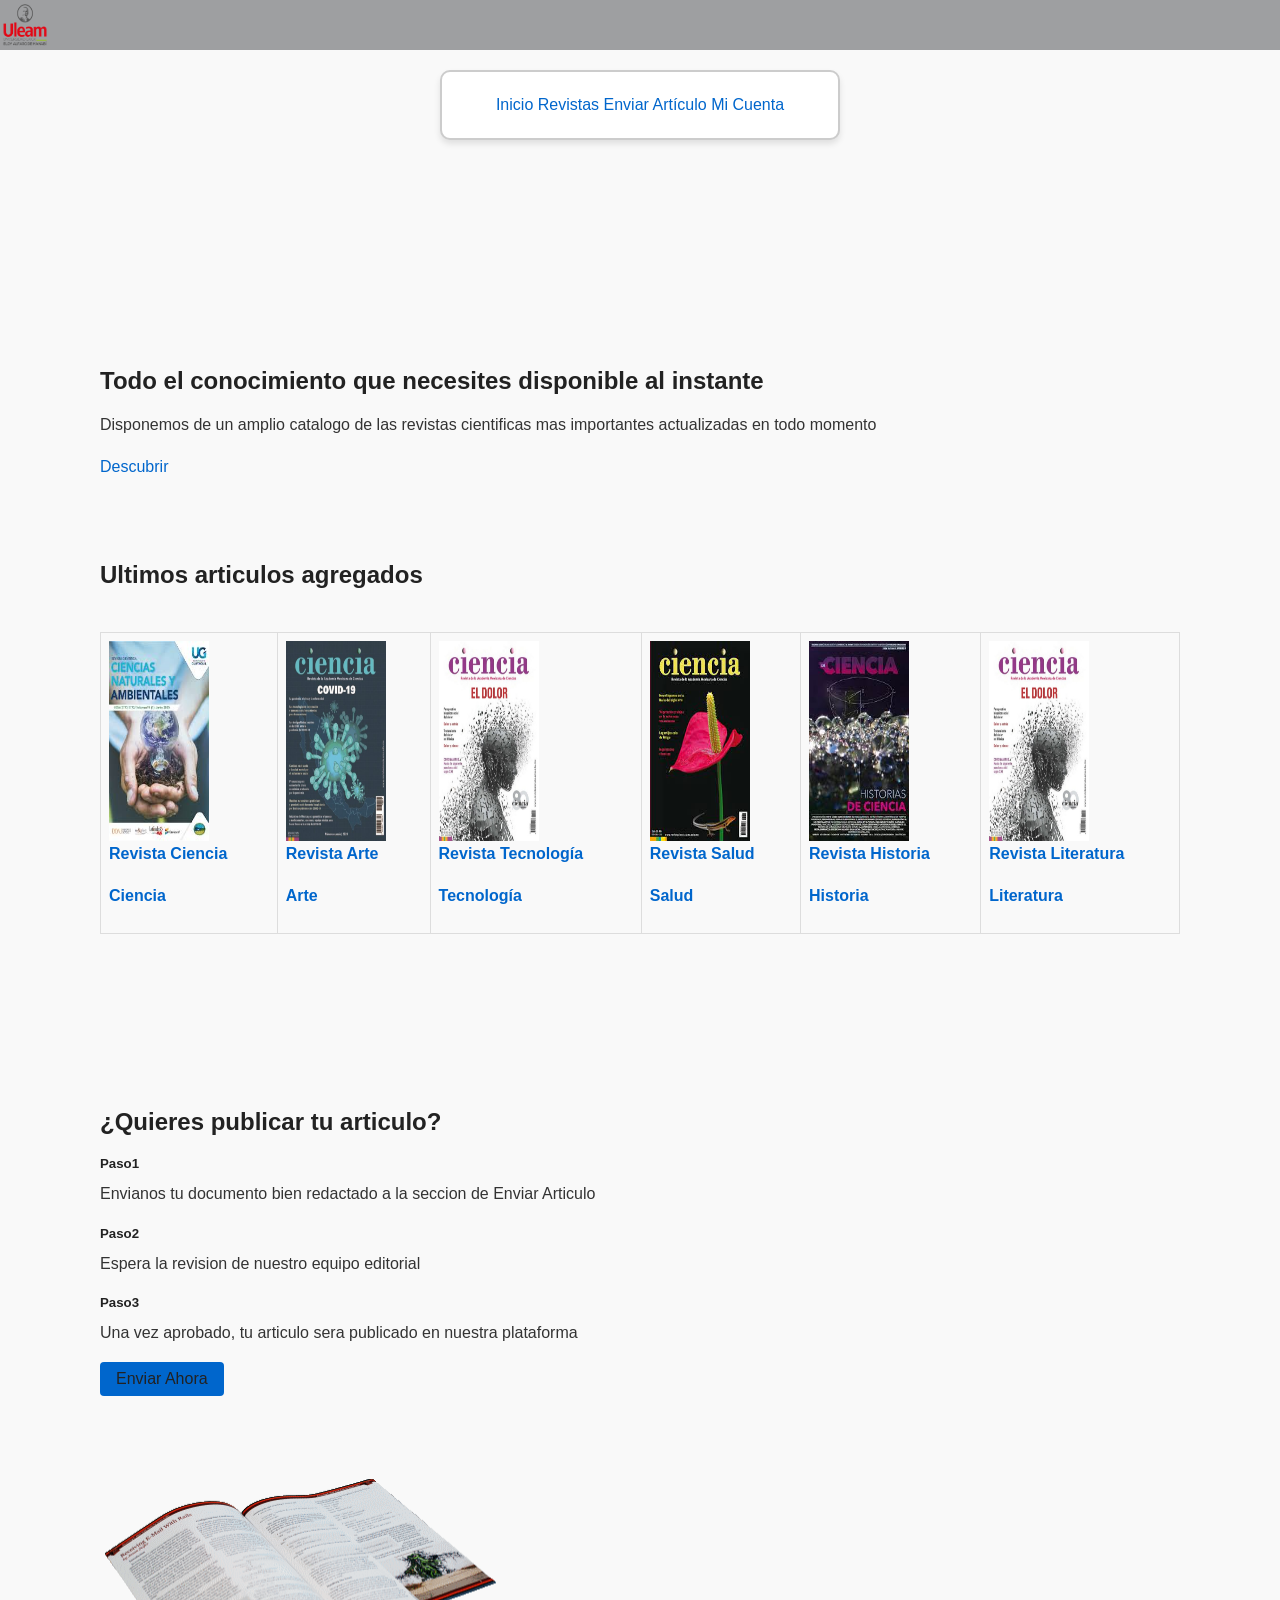
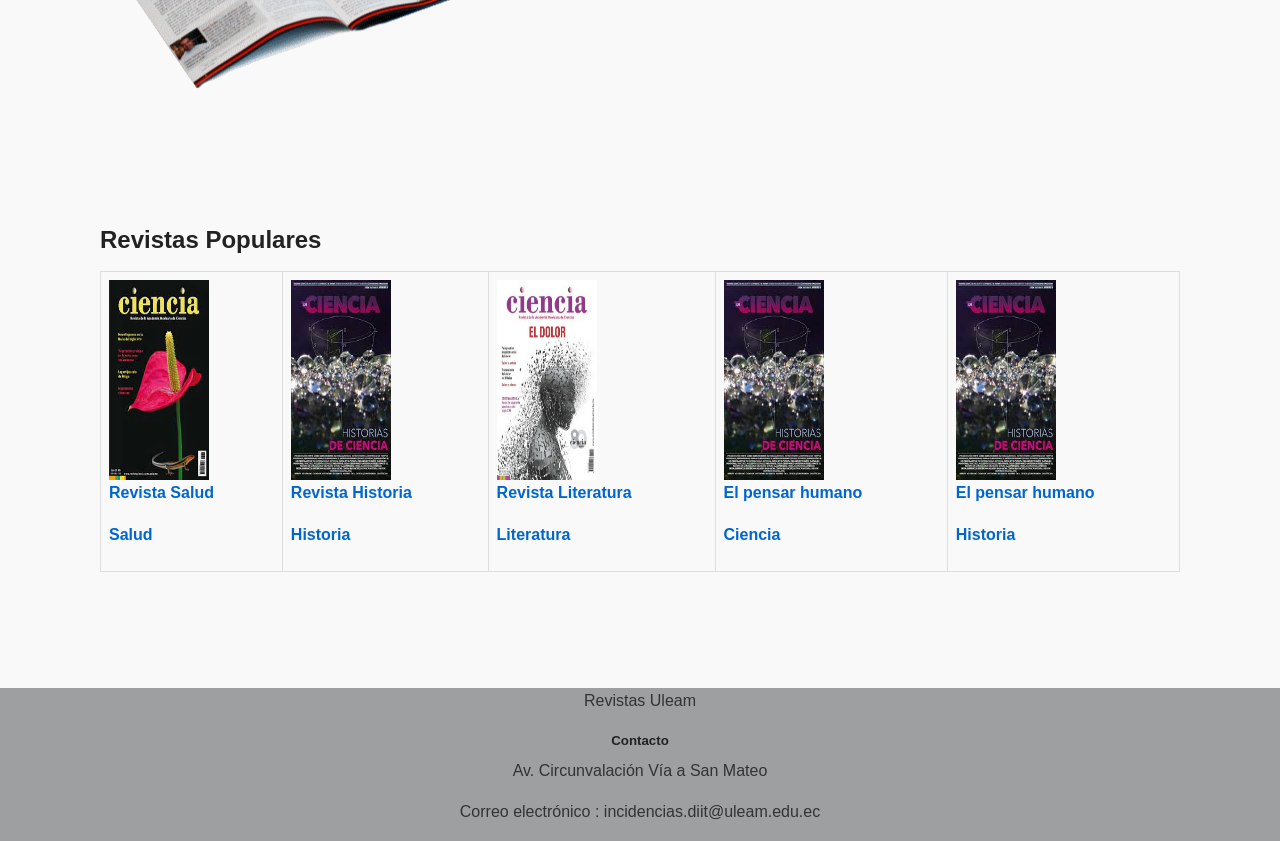
<file: Downloads/TRABAJOS ACW/REP34toSemestre-main/PRJCT revistas/INDEX.HTML>
<!DOCTYPE html>
<html lang="en">

<head>
    <meta charset="UTF-8">
    <meta name="viewport" content="width=device-width, initial-scale=1.0">
    <title>Document</title>
    <link rel="stylesheet" href="CSS/EstilosInx.CSS">

</head>

<body>

    <header>
        <div name="encabezado">

            <img src="ASSETS/LOGO-ULEAM-VERTICAL (1).png" alt="" id="logoul" width="150px" height="150px">

        </div>



        <div name="navinicio" id="navegacion">
            <a href="INDEX.HTML">Inicio</a>
            <a href="REVISTAS.HTML">Revistas</a>
            <a href="EnvioArt.html">Enviar Artículo</a>
            <a href="USUARIO.HTML">Mi Cuenta</a>

        </div>



    </header>

    <main>

        <!-- CONTENEDOR PRINCIPAL DE DESPLAZAMIENTO -->


        <br>
        <br>
        <br>
        <br>

        <h2> Todo el conocimiento que necesites disponible al instante</h2>
        <p>Disponemos de un amplio catalogo de las revistas cientificas mas importantes actualizadas en todo momento
        </p>

        <a href="REVISTAS.HTML">Descubrir</a>

        <br>
        <br>
        <br>
        <br>

        <!-- CONTENEDOR DE ULTIMOS ARTICULOS -->

        <div name="ultimosarticulos" W>

            <h2>Ultimos articulos agregados</h2>
            <br size="10">


            <table id="tabla_ultimos_articulos" class="revistas">
                <tr>
                </tr>
            </table>


        </div>

        <br>
        <br>
        <br>
        <br>
        <br>
        <br>

        <!-- CONTENEDOR DE ENVIO DE ARTICULOS -->

        <div name="envioarticulo">

            <h2>¿Quieres publicar tu articulo?</h2>
            <h5>Paso1</h5>
            <p>Envianos tu documento bien redactado a la seccion de Enviar Articulo</p>
            <h5>Paso2</h5>
            <p>Espera la revision de nuestro equipo editorial</p>
            <h5>Paso3</h5>
            <p>Una vez aprobado, tu articulo sera publicado en nuestra plataforma</p>

            <button>
                <a id="botondeenviar" href="EnvioArt.html">Enviar Ahora</a>
            </button>
            <br><br><br><br>
            <img id="magazine-img" src="ASSETS/Magazine_.png" alt="">


        </div>

        <br>
        <br>
        <br>
        <br>
        <br>

        <!-- CONTENEDOR DE ARTICULOS POPULARES -->

        <div name="ultimosarticulos" class="revistas">

            <h2>Revistas Populares</h2>

            <table id="tabla_revistas_populares">
                <tr>
                </tr>
            </table>







    </main>
    <footer>

        <p>Revistas Uleam</p>
        <H5>Contacto</H5>
        <p>Av. Circunvalación Vía a San Mateo</p>
        <p>Correo electrónico : incidencias.diit@uleam.edu.ec</p>


    </footer>

    <script src="JS/INDEX.JS"></script>
    <script>
        actualizarPagina();
    </script>

</body>

</html>
</file>
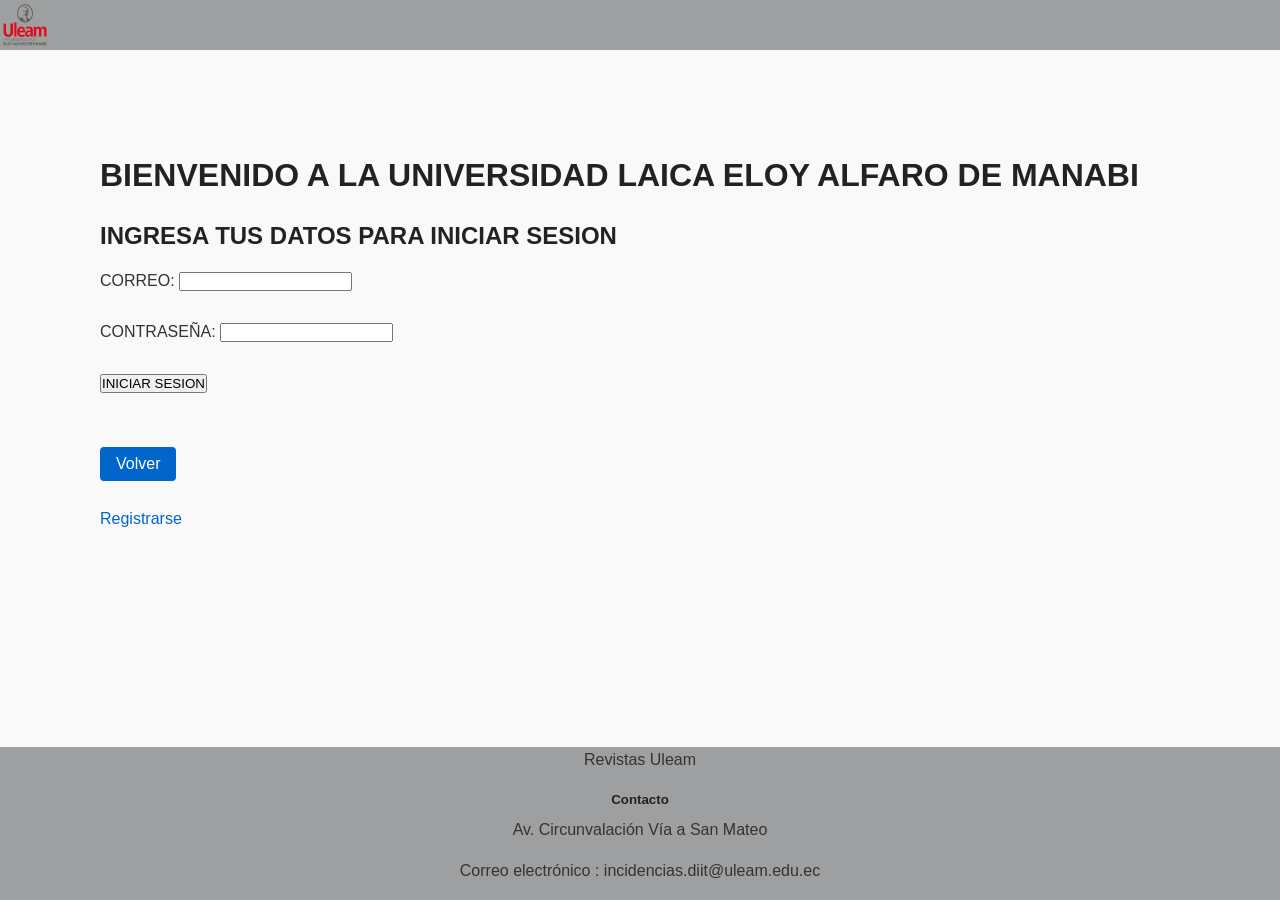
<file: Downloads/TRABAJOS ACW/REP34toSemestre-main/PRJCT revistas/EnvioArt.html>
<!DOCTYPE html>
<html lang="en">

<head>
    <meta charset="UTF-8">
    <meta name="viewport" content="width=device-width, initial-scale=1.0">
    <title>Document</title>
    <link rel="stylesheet" href="CSS/EstilosInx.CSS">


</head>

<body>
    <script src="JS/USUARIO.JS"></script>
    <script>sesionactiva()</script>

    <header>
        <div name="encabezado">

            <img src="ASSETS/LOGO-ULEAM-VERTICAL (1).png" alt="" id="logoul" width="150px" height="150px">

        </div>


        <div name="navinicio" id="navegacion">
            <a href="INDEX.HTML">Inicio</a>
            <a href="REVISTAS.HTML">Revistas</a>
            <a href="EnvioArt.html">Enviar Artículo</a>
            <a href="USUARIO.HTML">Mi Cuenta</a>

        </div>

        <br size="10px">
        <br size="10px">

    </header>








    <main>

        <!-- FORMULARIO DE ENVÍO DE ARTÍCULOS -->


        <h2>Enviar Artículo</h2>

        <form action="" enctype="multipart/form-data" onsubmit="validacionEnvioRevista(this)">

            <label for="titulo">Título del Artículo:</label><br>
            <input type="text" id="titulo" name="titulo" maxlength="150" required><br><br>

            <label for="autor">Autor(es):</label><br>
            <input type="text" id="autor" name="autor" maxlength="100" required><br><br>

            <label for="universidad"></label>Universidad/Facultad:</label><br>
            <input type="text" id="universidad" name="universidad" maxlength="100" required><br><br>

            <label for="categoria">Categoría:</label><br>
            <select id="categoria" name="categoria" required>
                <option value="">Seleccione una categoría</option>
                <option value="Ciencia">Ciencia</option>
                <option value="Sociales">Sociales</option>
                <option value="Tecnología">Tecnología</option>
                <option value="Arte">Arte</option>
                <option value="Salud">Salud</option>
                <option value="Historia">Historia</option>
                <option value="Literatura">Literatura</option>
            </select><br><br>

            <label for="resumen">Resumen:</label><br>
            <textarea id="resumen" name="resumen" rows="4" cols="50" maxlength="500" required></textarea><br><br>

            <img src="ASSETS\UPLOADIMAGE.jpg" class="UPLOADIMAGE">
            <label for="archivo">Subir Archivo (PDF):</label><br>
            <input type="file" id="archivo" name="archivo" accept=".pdf" required><br><br>


            <img src="ASSETS/UPLOADIMAGE.jpg" class="UPLOADIMAGE">
            <label for="portada">Subir Portada (Imagen):</label><br>
            <input type="file" id="portada" name="portada" accept=".jpg, .jpeg, .png" required><br><br>

            <button type="submit">Enviar Artículo</button>

        </form>

        <script src="JS/VALIDACIONES_ENVIO.JS"></script>




    </main>
    <footer>
        <p>Revistas Uleam</p>
        <H5>Contacto</H5>
        <p>Av. Circunvalación Vía a San Mateo</p>
        <p>Correo electrónico : incidencias.diit@uleam.edu.ec</p>
    </footer>
</body>

</html>
</file>
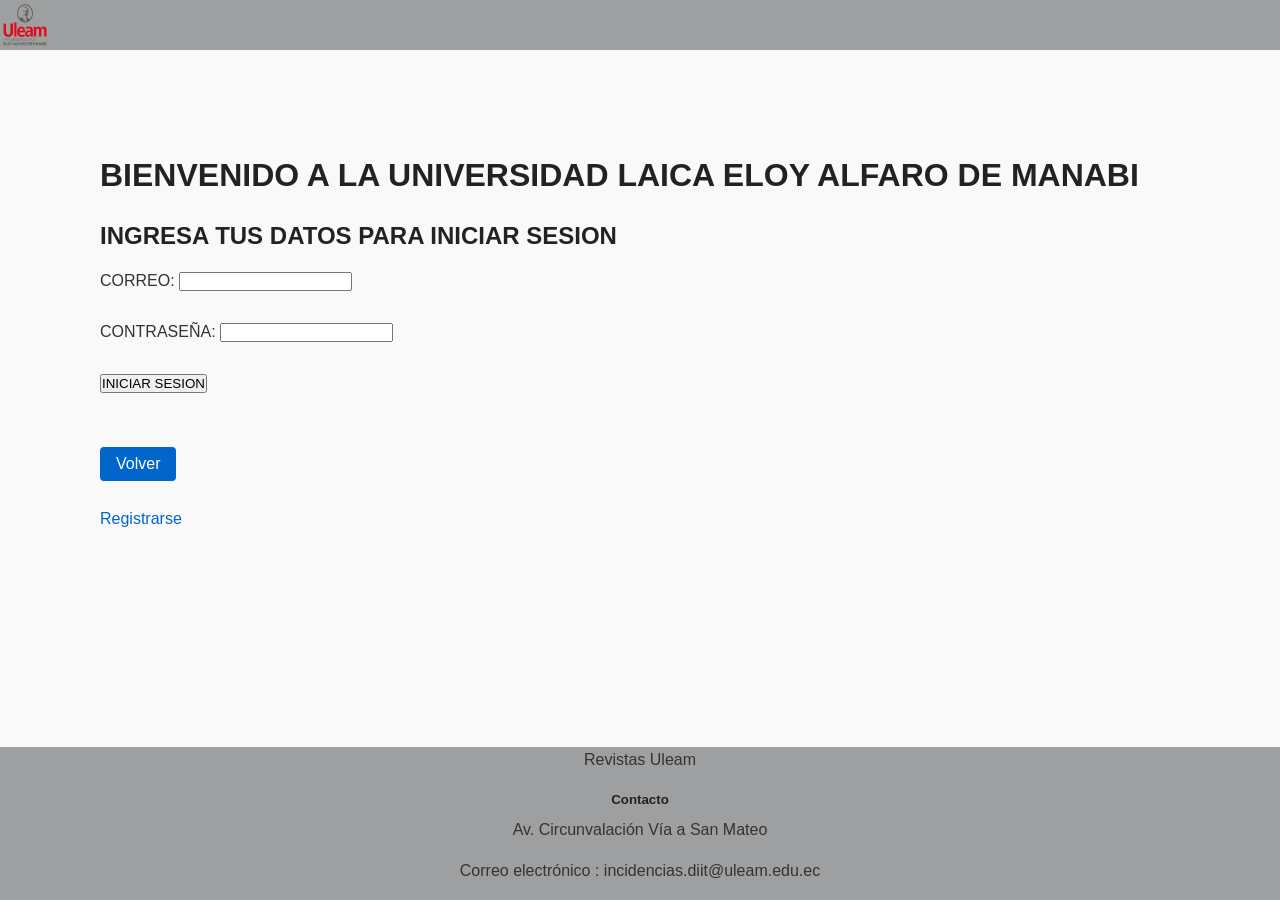
<file: Downloads/TRABAJOS ACW/REP34toSemestre-main/PRJCT revistas/INICIO.HTML>
<!DOCTYPE html>
<html lang="en">

<head>
    <meta charset="UTF-8">
    <meta name="viewport" content="width=device-width, initial-scale=1.0">
    <title>Document</title>
    <link rel="stylesheet" href="CSS/EstilosInx.CSS">

</head>

<body>

    <header>
        <div name="encabezado">

            <img src="ASSETS/LOGO-ULEAM-VERTICAL (1).png" alt="" id="logoul" width="150px" height="150px">

        </div>


    </header>

    <main>

        <div name="cuerpo">

            <h1>BIENVENIDO A LA UNIVERSIDAD LAICA ELOY ALFARO DE MANABI</h1>

            <h2>INGRESA TUS DATOS PARA INICIAR SESION</h2>

            <form action="" onsubmit="validarcredenciales();return false">

                <label for="correo">CORREO:</label>
                <input type="text" id="correo" name="correo" maxlength="100" required><br><br>

                <label for="contrasena">CONTRASEÑA:</label>
                <input type="password" id="contrasena" name="contrasena" maxlength="100" required><br><br>

                <input type="submit" value="INICIAR SESION">

            </form>
            <br><br>

            <button onclick=volverinico()>Volver</button>


            <br><br>
            <div><A href="REGISTRO.HTML">Registrarse</A></div>


        </div>

    </main>

    <script src="JS/INICIOSESION.JS"></script>


    <footer>

        <p>Revistas Uleam</p>
        <H5>Contacto</H5>
        <p>Av. Circunvalación Vía a San Mateo</p>
        <p>Correo electrónico : incidencias.diit@uleam.edu.ec</p>


    </footer>







</body>

</html>
</file>
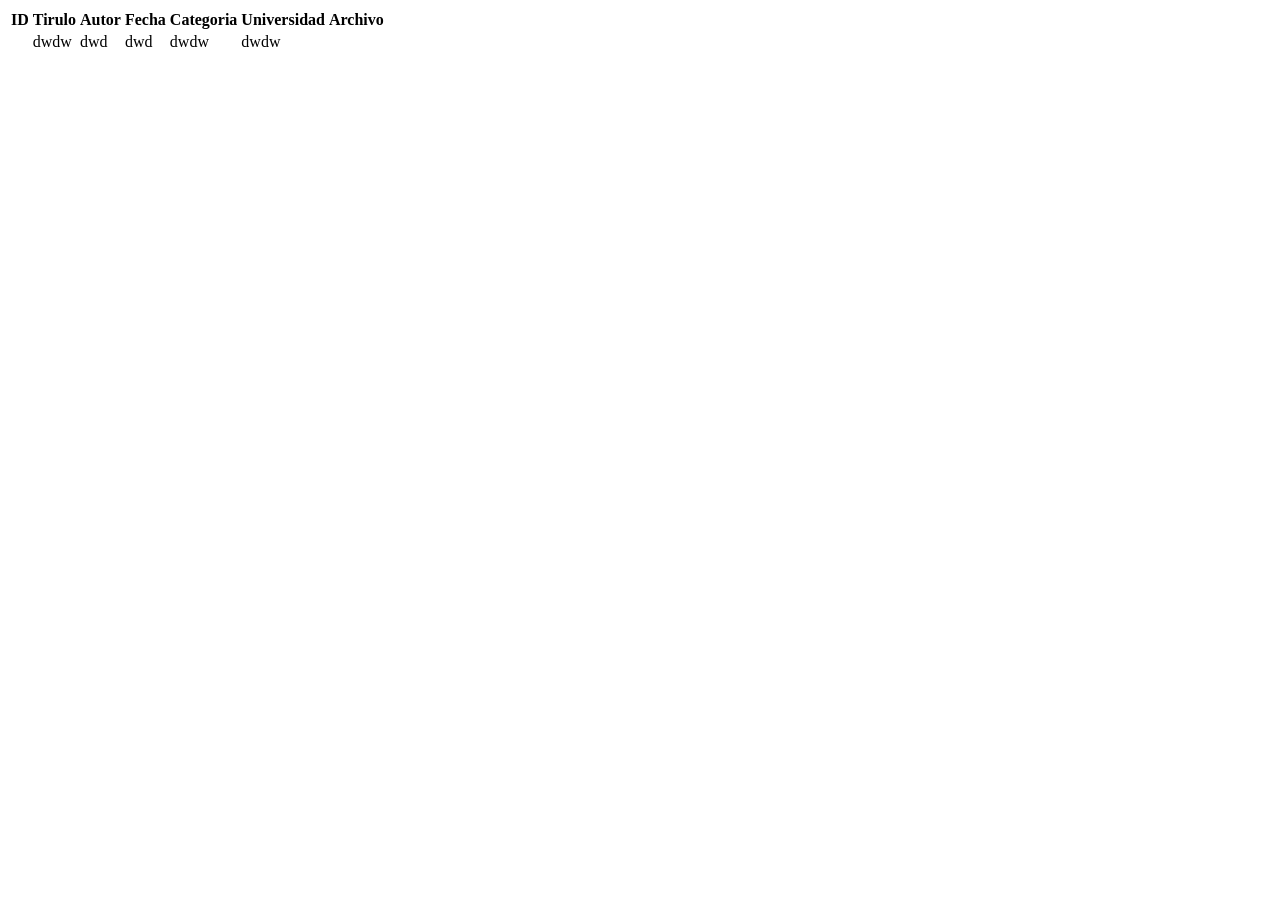
<file: Downloads/TRABAJOS ACW/REP34toSemestre-main/PRJCT revistas/muestrapanel.html>
<!DOCTYPE html>
<html lang="en">

<head>
    <meta charset="UTF-8">
    <meta name="viewport" content="width=device-width, initial-scale=1.0">
    <title>Document</title>
</head>

<body>


    <table>

        <thead>
            <tr>
                <th>ID</th>
                <th>Tirulo</th>
                <th>Autor</th>
                <th>Fecha</th>
                <th>Categoria</th>
                <th>Universidad</th>
                <th>Archivo</th>
            </tr>
        </thead>
        <tbody id="pendientes">

        </tbody>

        <th>

        <td>dwdw</td>
        <td>dwd</td>
        <td>dwd</td>
        <td>dwdw</td>
        <td>dwdw</td>
        <td><a href="${}"></a></td>
        <td><a href="${}"></a></td>

        </th>


        <table>





        </table>

    </table>

</body>

</html>
</file>
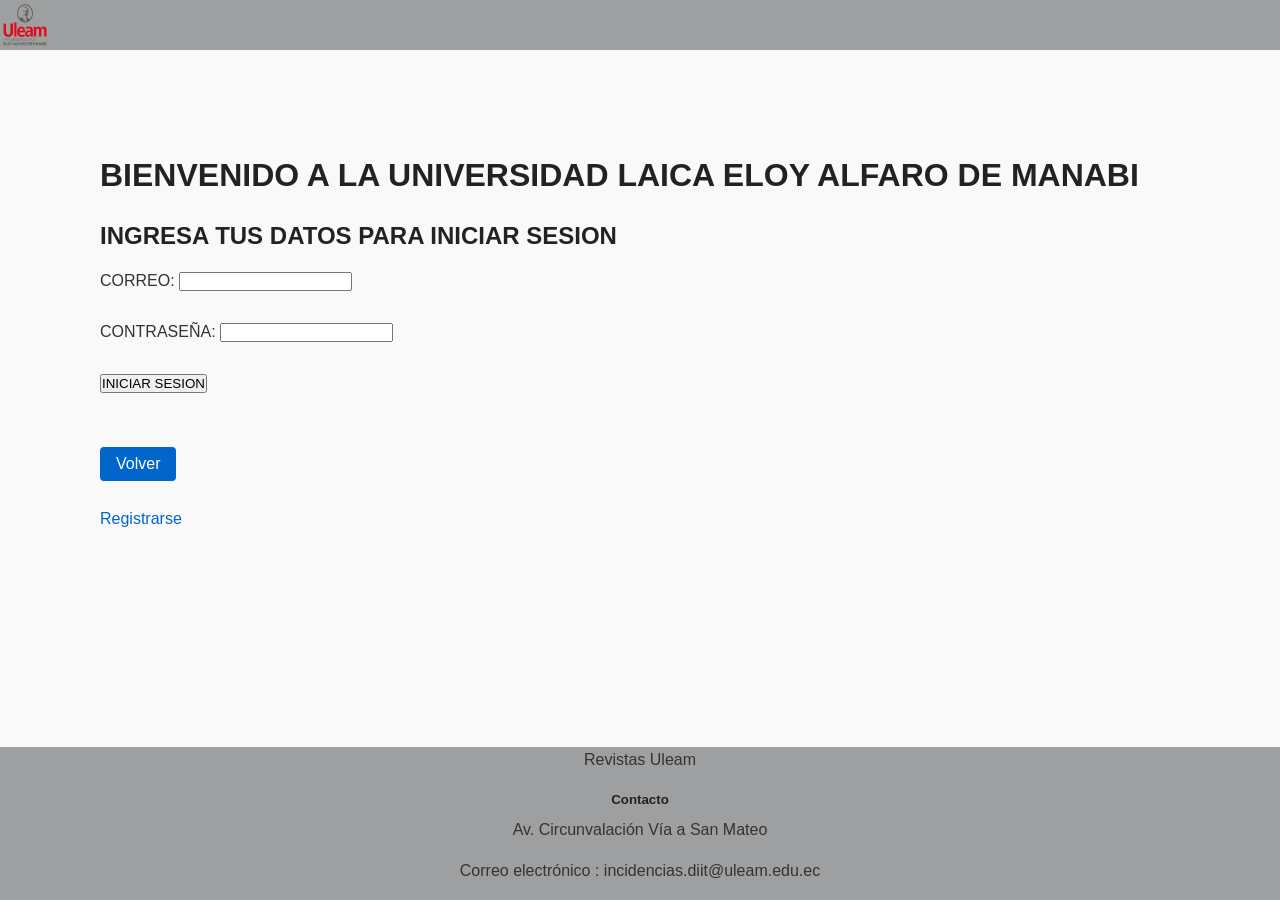
<file: Downloads/TRABAJOS ACW/REP34toSemestre-main/PRJCT revistas/PANEL_ADMIN.HTML>
<!DOCTYPE html>
<html lang="en">

<head>
    <meta charset="UTF-8">
    <meta name="viewport" content="width=device-width, initial-scale=1.0">
    <title>Document</title>
    <link rel="stylesheet" href="CSS/EstilosInx.CSS">

</head>


<body>

    <script src="JS/PANEL_ADMIN.JS"></script>
    <Script>isadmin()</Script>
    <header>
        <div name="encabezado">

            <img src="ASSETS/LOGO-ULEAM-VERTICAL (1).png" alt="" id="logoul" width="150px" height="150px">

        </div>


        <div name="navinicio" id="navegacion">
            <a href="INDEX.HTML">Inicio</a>
            <a href="REVISTAS.HTML">Revistas</a>
            <a href="EnvioArt.html">Enviar Artículo</a>
            <a href="USUARIO.HTML">Mi Cuenta</a>

        </div>

        <br size="10px">
        <br size="10px">

    </header>





    <main>


        <h2>Pendientes</h2>


        <div>



            <table>

                <thead>
                    <tr>
                        <th>ID</th>
                        <th>Tirulo</th>
                        <th>Autor</th>
                        <th>Fecha</th>
                        <th>Categoria</th>
                        <th>Universidad</th>
                        <th>Archivo</th>
                        <th>Portada</th>
                    </tr>
                </thead>
                <tbody id="pendientes">

                </tbody>

            </table>

        </div>


        <h2>Aporbados Recientemente</h2>


        <div>



            <table>

                <thead>
                    <tr>
                        <th>ID</th>
                        <th>Tirulo</th>
                        <th>Autor</th>
                        <th>Fecha</th>
                        <th>Categoria</th>
                        <th>Universidad</th>
                        <th>Archivo</th>
                        <th>Portada</th>
                    </tr>
                </thead>
                <tbody id="aporbados">

                </tbody>

            </table>

        </div>

        <h2>Buscar</h2>


        <div>



            <table>

                <thead>
                    <tr>
                        <th>ID</th>
                        <th>Tirulo</th>
                        <th>Autor</th>
                        <th>Fecha</th>
                        <th>Categoria</th>
                        <th>Universidad</th>
                        <th>Archivo</th>
                        <th>Portada</th>
                    </tr>
                </thead>
                <tbody id="buscador">

                </tbody>

            </table>

        </div>










    </main>

    <footer>

        <p>Revistas Uleam</p>
        <H5>Contacto</H5>
        <p>Av. Circunvalación Vía a San Mateo</p>
        <p>Correo electrónico : incidencias.diit@uleam.edu.ec</p>


    </footer>

    <script>pendientes()</script>

</body>

</html>
</file>
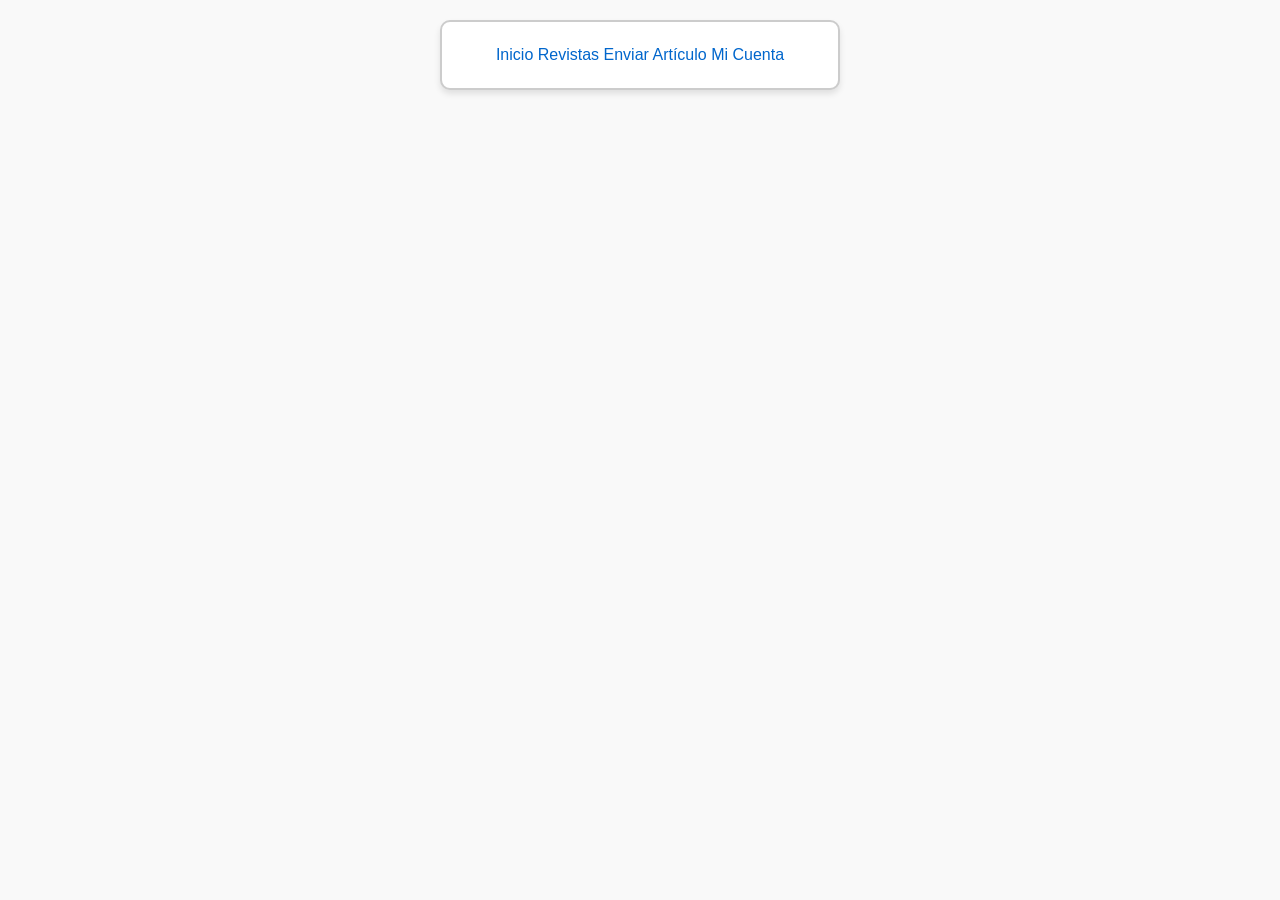
<file: Downloads/TRABAJOS ACW/REP34toSemestre-main/PRJCT revistas/PLANTILLA.HTML>
<!DOCTYPE html>
<html lang="en">

<head>
    <meta charset="UTF-8">
    <meta name="viewport" content="width=device-width, initial-scale=1.0">
    <title>Document</title>
    <link rel="stylesheet" href="CSS/EstilosInx.CSS">
</head>

<body>

    <header>


        <div name="navinicio" id="navegacion">
            <a href="INDEX.HTML">Inicio</a>
            <a href="REVISTAS.HTML">Revistas</a>
            <a href="EnvioArt.html">Enviar Artículo</a>
            <a href="USUARIO.HTML">Mi Cuenta</a>

        </div>


    </header>

    <main>

        <div id="contpadre"></div>



    </main>


    <script src="JS/PLANTILLA.JS"></script>
    <script>llenardatos()</script>
</body>

</html>
</file>
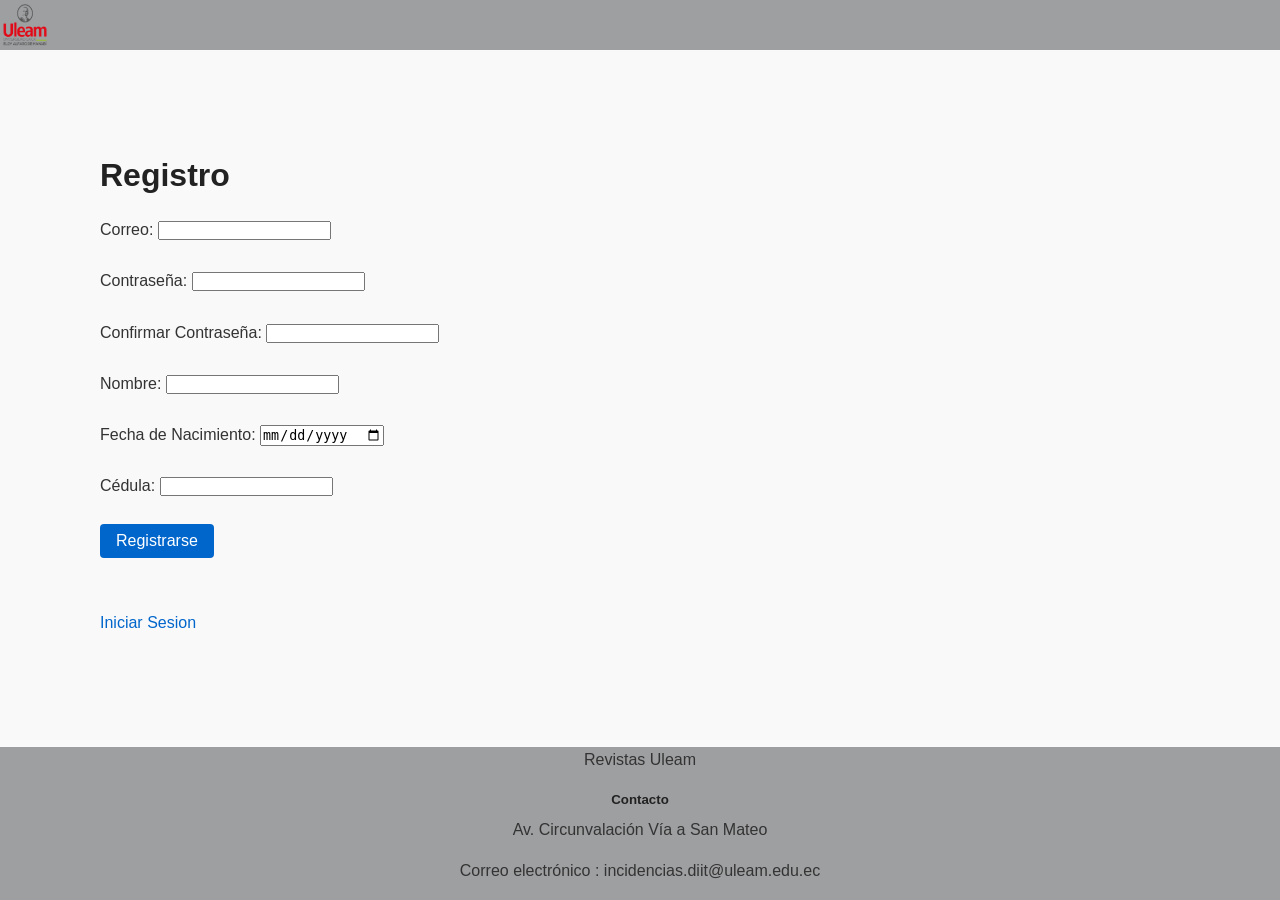
<file: Downloads/TRABAJOS ACW/REP34toSemestre-main/PRJCT revistas/REGISTRO.HTML>
<!DOCTYPE html>
<html lang="en">

<head>
    <meta charset="UTF-8">
    <meta name="viewport" content="width=device-width, initial-scale=1.0">
    <title>Document</title>
    <link rel="stylesheet" href="CSS/EstilosInx.CSS">

</head>

<body>
    <header>

        <div name="encabezado">

            <img src="ASSETS/LOGO-ULEAM-VERTICAL (1).png" alt="" id="logoul" width="150px" height="150px">

        </div>

    </header>

    <main>
        <h1>Registro</h1>
        <form id="formRegistro" onsubmit=" validarregistro()">
            <label for="correo">Correo:</label>
            <input type="email" id="correo" name="correo" required> <br><br>

            <label for="contrasena">Contraseña:</label>
            <input type="password" id="contrasena" name="contrasena" required><br>
            <br>

            <label for="confirmarContrasena">Confirmar Contraseña:</label>
            <input type="password" id="confirmarContrasena" name="confirmarContrasena" required><br><br>

            <label for="nombre">Nombre:</label>
            <input type="text" id="nombre" name="nombre" required><br><br>


            <label for="birth">Fecha de Nacimiento:</label>
            <input type="date" id="birth" name="birth" required><br><br>

            <label for="cedula">Cédula:</label>
            <input type="text" id="cedula" name="cedula" maxlength="10" minlength="10" required><br><br>

            <button type="submit">Registrarse</button>
        </form>

        <br><br>



        <a href="INICIO.HTML">Iniciar Sesion</a>
    </main>
    <script src="JS/REGISTRO.JS"></script>

    <footer>

        <p>Revistas Uleam</p>
        <H5>Contacto</H5>
        <p>Av. Circunvalación Vía a San Mateo</p>
        <p>Correo electrónico : incidencias.diit@uleam.edu.ec</p>


    </footer>
</body>

</html>
</file>
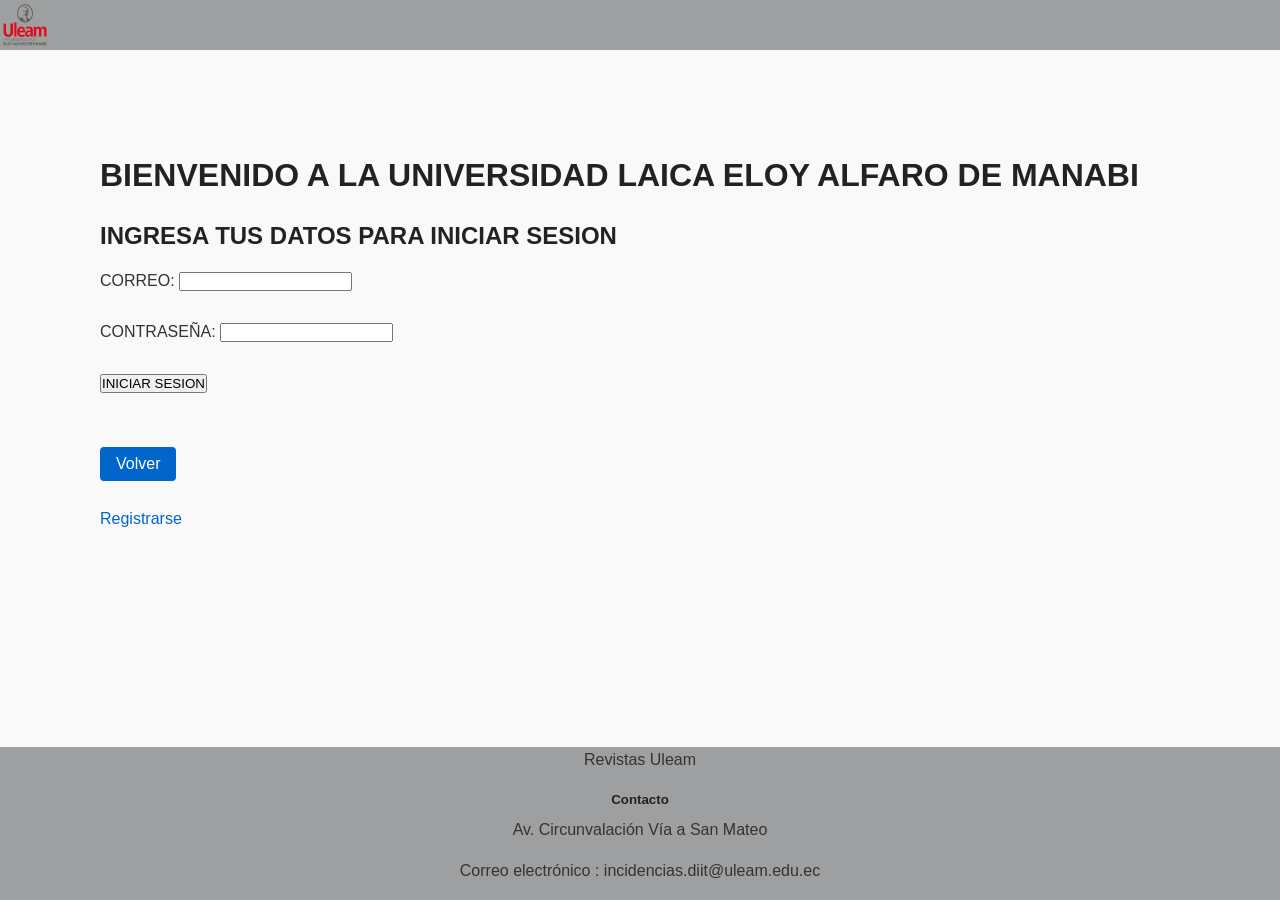
<file: Downloads/TRABAJOS ACW/REP34toSemestre-main/PRJCT revistas/USUARIO.HTML>
<!DOCTYPE html>
<html lang="en">

<head>
    <meta charset="UTF-8">
    <meta name="viewport" content="width=device-width, initial-scale=1.0">
    <title>Document</title>
    <link rel="stylesheet" href="CSS/EstilosInx.CSS">

</head>

<body>
    <script src="JS/USUARIO.JS"> </script>
    <Script> sesionactiva()</Script>

    <header>

        <div name="encabezado">

            <img src="ASSETS/LOGO-ULEAM-VERTICAL (1).png" alt="" id="logoul" width="150px" height="150px">

        </div>



        <div name="navinicio" id="navegacion">
            <a href="INDEX.HTML">Inicio</a>
            <a href="REVISTAS.HTML">Revistas</a>
            <a href="EnvioArt.html">Enviar Artículo</a>
            <a href="USUARIO.HTML">Mi Cuenta</a>

        </div>




    </header>

    <main>

        <h1>Bienvenido</h1>



        <button onclick="cerrarsesion()">Cerrar Sesion</button>

        <button onclick="paneladmin()">Administrar</button>

    </main>
    <footer>

        <p>Revistas Uleam</p>
        <H5>Contacto</H5>
        <p>Av. Circunvalación Vía a San Mateo</p>
        <p>Correo electrónico : incidencias.diit@uleam.edu.ec</p>


    </footer>





</body>

</html>
</file>
<file: Downloads/TRABAJOS ACW/REP34toSemestre-main/PRJCT revistas/CSS/EstilosInx.CSS>
/* =========================
   RESET / NORMALIZACIÓN
========================= */
*,
*::before,
*::after {
    margin: 0;
    padding: 0;
    box-sizing: border-box;
}

/* =========================
   BODY GLOBAL
========================= */
body {
    font-family: 'Segoe UI', Tahoma, Geneva, Verdana, sans-serif;
    font-size: 16px;
    line-height: 1.6;
    color: #333;
    background-color: #f9f9f9;
}

body {
    display: flex;
    /* activa Flexbox */
    flex-direction: column;
    /* elementos apilados verticalmente */
    min-height: 100vh;
    /* altura total de la ventana */
    margin: 0;
    /* quitar márgenes por defecto */
}




/* =========================
   ENCABEZADOS
========================= */
h1,
h2,
h3,
h4,
h5,
h6 {
    font-weight: 600;
    color: #222;
    margin-bottom: 0.5em;
}

/* =========================
   PARÁGRAFOS
========================= */
p {
    margin-bottom: 1em;
}

/* =========================
   ENLACES
========================= */
a {
    color: #0066cc;
    text-decoration: none;
    transition: color 0.2s ease-in-out;
}

a:hover {
    color: #004499;
}

/* =========================
   LISTAS
========================= */
ul,
ol {
    margin-bottom: 1em;
    padding-left: 1.5em;
}

/* =========================
   TABLAS
========================= */
table {
    width: 100%;
    border-collapse: collapse;
    margin-bottom: 1em;
}

th,
td {
    padding: 0.5em;
    border: 1px solid #ddd;
    text-align: left;
}

/* =========================
   BOTONES
========================= */
button {
    cursor: pointer;
    font-family: inherit;
    font-size: 1rem;
    padding: 0.5em 1em;
    border: none;
    border-radius: 4px;
    background-color: #0066cc;
    color: #fff;
    transition: background-color 0.2s ease-in-out;
}

button:hover {
    background-color: #004499;
}

/* =========================
   IMÁGENES
========================= */
img {
    max-width: 100%;
    height: auto;
    display: block;
}

/* =========================
   CONTENEDORES
========================= */
.container {
    width: 90%;
    max-width: 1200px;
    margin: 0 auto;
}

img {

    width: 100px;
    height: 200px;

}

header img {
    width: 50px;
    height: 50px;


}

main {

    flex: 1;

    margin: 100px;
}

footer {

    margin: 0px;
    background-color: #9e9fa1;
    text-align: center;
    box-shadow: inset;
    margin: 0px;
    padding: 0px;

}

footer img {

    width: 10px;
    height: 10px;
}


#navegacion {
    text-align: center;

    background-color: #fff;
    /* Fondo blanco */
    border: 2px solid #ccc;
    /* Borde gris */
    border-radius: 10px;
    /* Bordes redondeados */
    box-shadow: 0 4px 6px rgba(0, 0, 0, 0.1);
    /* Sombra suave */
    padding: 20px;
    /* Espaciado interno */
    max-width: 400px;
    /* Ancho máximo */
    margin: 20px auto;
    /* Centrar horizontalmente */
}

div[name="encabezado"] {

    background-color: hwb(220 62% 37%);
}

.UPLOADIMAGE {

    width: 100PX;
    height: 100px;


}

#botondeenviar {

    color: #222;

}

#magazine-img {

    width: 400px;
    height: 220px;
}
</file>
